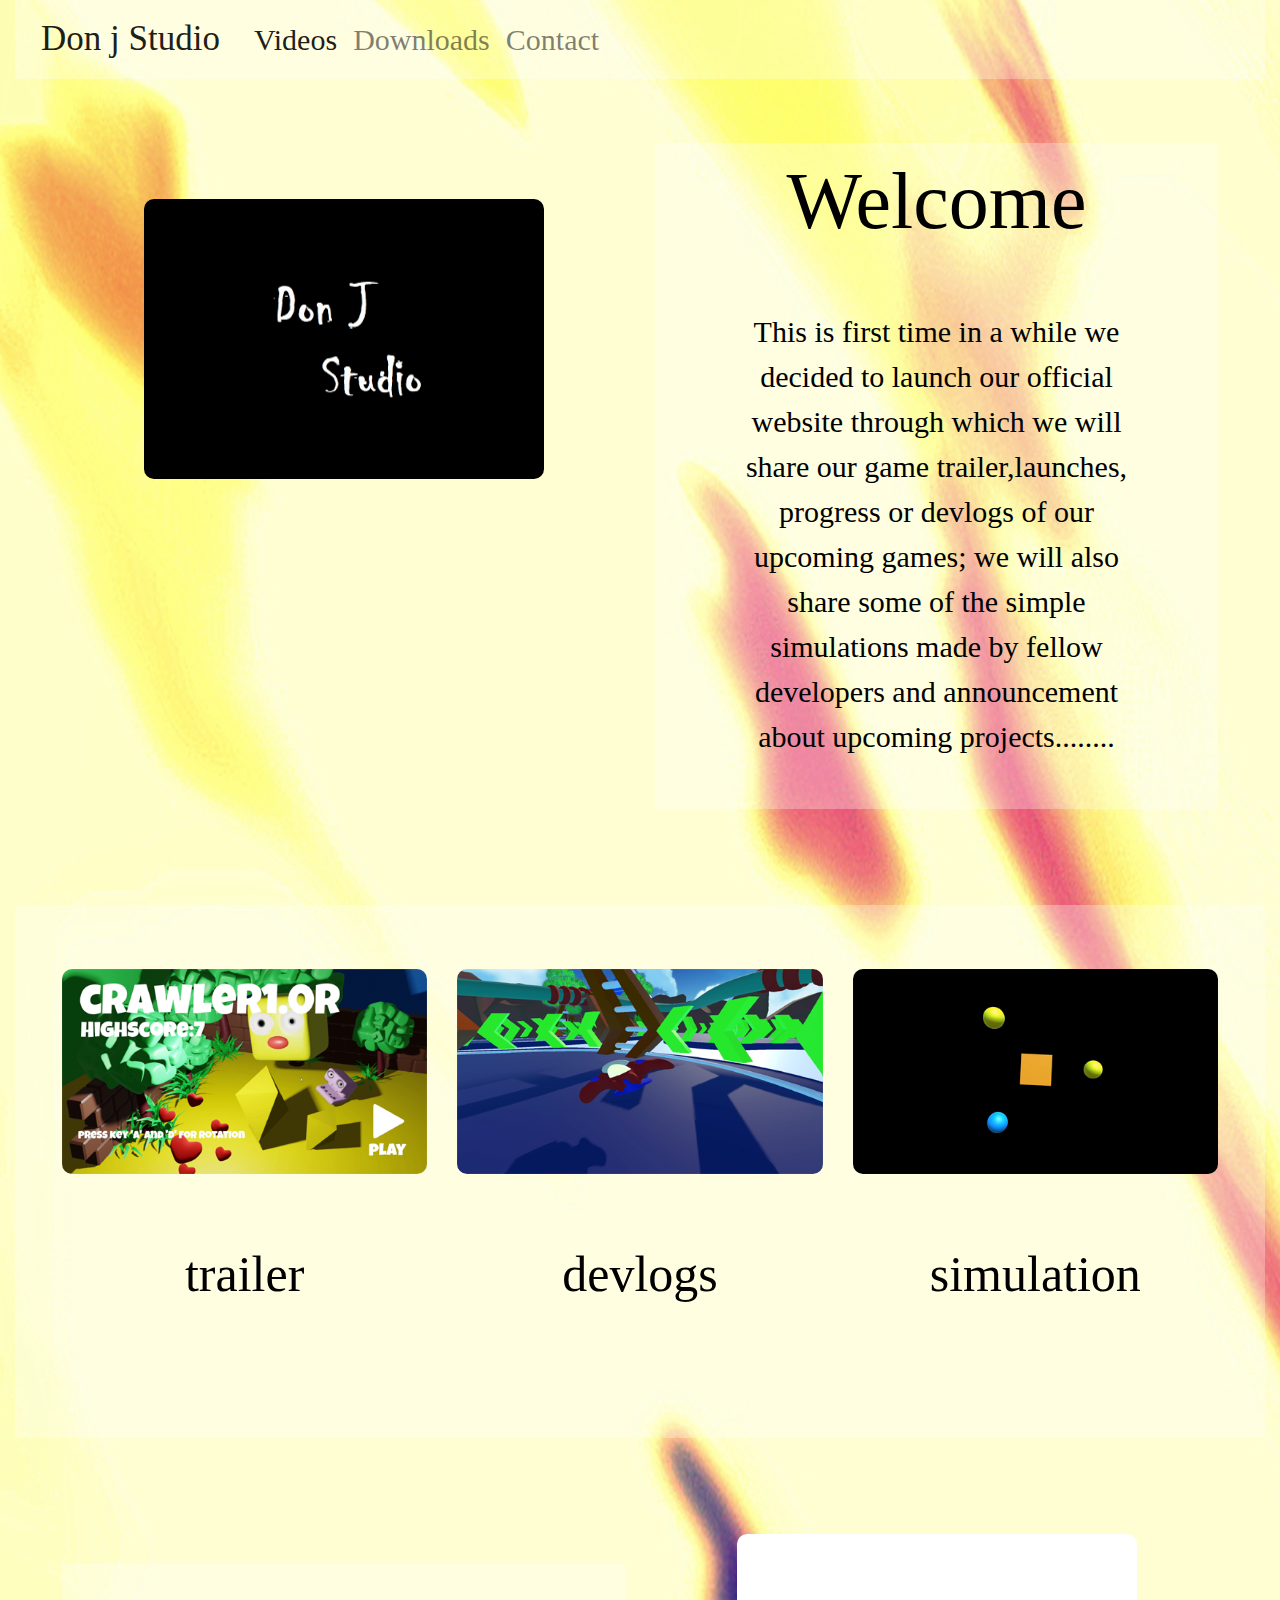
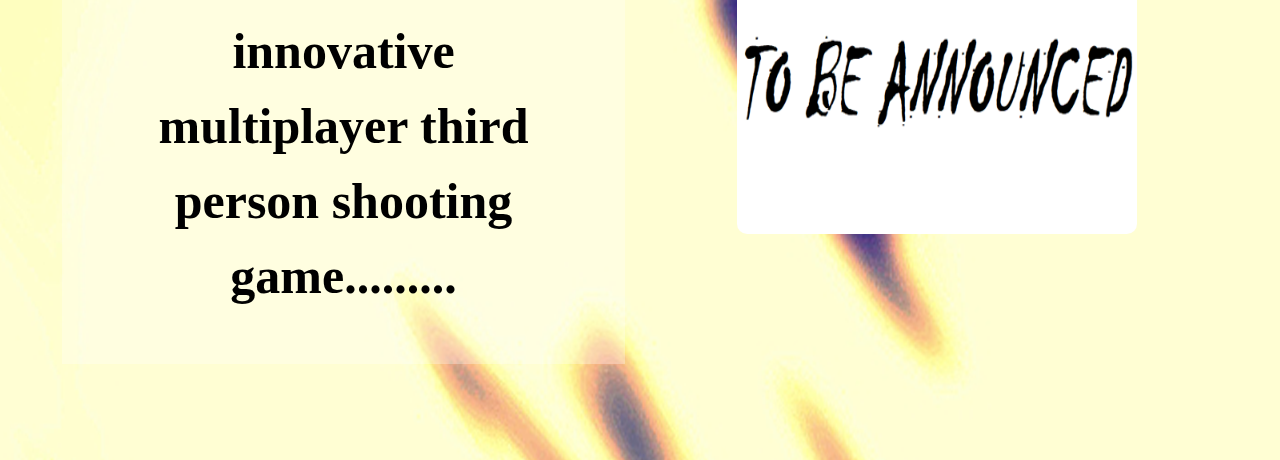
<file: INDEX.html>
<!DOCTYPE html>
<html lang="en">
<head>
    <meta charset="UTF-8">
    <meta name="viewport" content="width=device-width, initial-scale=1.0">
    <title>Don J Studio</title>
    <!--cssfiles-->
    <link rel="stylesheet" href="https://stackpath.bootstrapcdn.com/bootstrap/4.5.2/css/bootstrap.min.css" integrity="sha384-JcKb8q3iqJ61gNV9KGb8thSsNjpSL0n8PARn9HuZOnIxN0hoP+VmmDGMN5t9UJ0Z" crossorigin="anonymous">
    <link rel="stylesheet" href="style.css">
    <!--end-->

</head>
<body>

    <!--navbar-->
    
    

 <div class="container-fluid">
  
  <nav class="navbar navbar-expand-lg navbar-light alpha">
    <a class="navbar-brand title" href="index.html">Don  j Studio</a>
    <button class="navbar-toggler" type="button" data-toggle="collapse" data-target="#navbarNav" aria-controls="navbarNav" aria-expanded="false" aria-label="Toggle navigation">
      <span class="navbar-toggler-icon"></span>
    </button>
    <div class="collapse navbar-collapse" id="navbarNav">
      <ul class="navbar-nav">
        <li class="nav-item active">
          <a class="nav-link" href="videos.html">Videos</a>
        </li>
        <li class="nav-item">
          <a class="nav-link" href="product.html">Downloads</a>
        </li>
        <li class="nav-item">
          <a class="nav-link" href="contact.html">Contact</a>
        </li>
        
      </ul>
    </div>
  </nav>
 
 
    <!--end of navbar-->



<div class="jumbotron alpha3">
  <div class="container-fluid">
  
<!--intro-->
    <div class="row">
      
      
      <div class=" col-md-6 col-md-6">
        <div class="container size">
          <img  class="logo1"src="1.png">
        </div>

      </div>

      <div class="col-md-6 col-md-6">
        
        <div class="container alpha">
        <h1>Welcome</h1>
        <p>This is first time in a while we decided to launch our official
          website through which we will share our game trailer,launches,
          progress or devlogs
          of our upcoming games; we will also share some of the simple simulations
          made by fellow developers and announcement about upcoming projects........
        </p>
      </div>

      </div>
    </div>
    </div>

  


</div>


  <!--end of intro-->
  

  <!--content-->
  <div class="jumbotron alpha">
    <div class="container-fluid">



      <div class="row">
        <div class="col-sm-12">
          <div class="row">



            <div class="col-sm-12 col-lg-4">
              <img class="img-fluid imgCenter" src="trailer.png">
              <div class="row">
                <div class="col-sm-12">
                  <h3>trailer</h3>
                </div>
              
                
            </div>

            </div>



            <div class="col-sm-12 col-lg-4">
              <img class="img-fluid imgCenter" src="devlog.png">
              <div class="row">
                 <div class="col-sm-12">
                <h3>devlogs</h3>
              </div>
              
            </div>

            </div>



            <div class="col-sm-12 col-lg-4">
              <img class="img-fluid imgCenter" src="simulation.png">
              <div class="row">
                <div class="col-sm-12">
                  <h3>simulation</h3>
                </div>
              
            </div>

            </div>



          </div>
        </div>
      </div>
  </div>
</div>
  
  

  

  



<!--end of content-->

<!--under development announcement-->
<div class="jumbotron alpha3">
  <div class="container-fluid">
<div class="row">
  <div class=" col-md-6 col-md-6">
    <div class="comingsoon">
<div class="container alpha">
 
   
    <p class="para">
      innovative multiplayer third person shooting game.........
    </p>
  </div>

  </div>
</div>


  <div class=" col-md-6 col-md-6">
    <img class="amazing" src="BANNER.png">
  </div>


</div>
</div>
</div>
<!--end of announcement-->


<!--contact-->



<!--end of contact-->




</div>


 

      



    <!--script-->
    <script src="https://code.jquery.com/jquery-3.5.1.min.js" integrity="sha256-9/aliU8dGd2tb6OSsuzixeV4y/faTqgFtohetphbbj0=" crossorigin="anonymous"></script>
    <script src="https://stackpath.bootstrapcdn.com/bootstrap/4.5.2/js/bootstrap.bundle.min.js" integrity="sha384-LtrjvnR4Twt/qOuYxE721u19sVFLVSA4hf/rRt6PrZTmiPltdZcI7q7PXQBYTKyf" crossorigin="anonymous"></script>
    <script src="https://stackpath.bootstrapcdn.com/bootstrap/4.5.2/js/bootstrap.min.js" integrity="sha384-B4gt1jrGC7Jh4AgTPSdUtOBvfO8shuf57BaghqFfPlYxofvL8/KUEfYiJOMMV+rV" crossorigin="anonymous"></script>
</body>
</html>
</file>
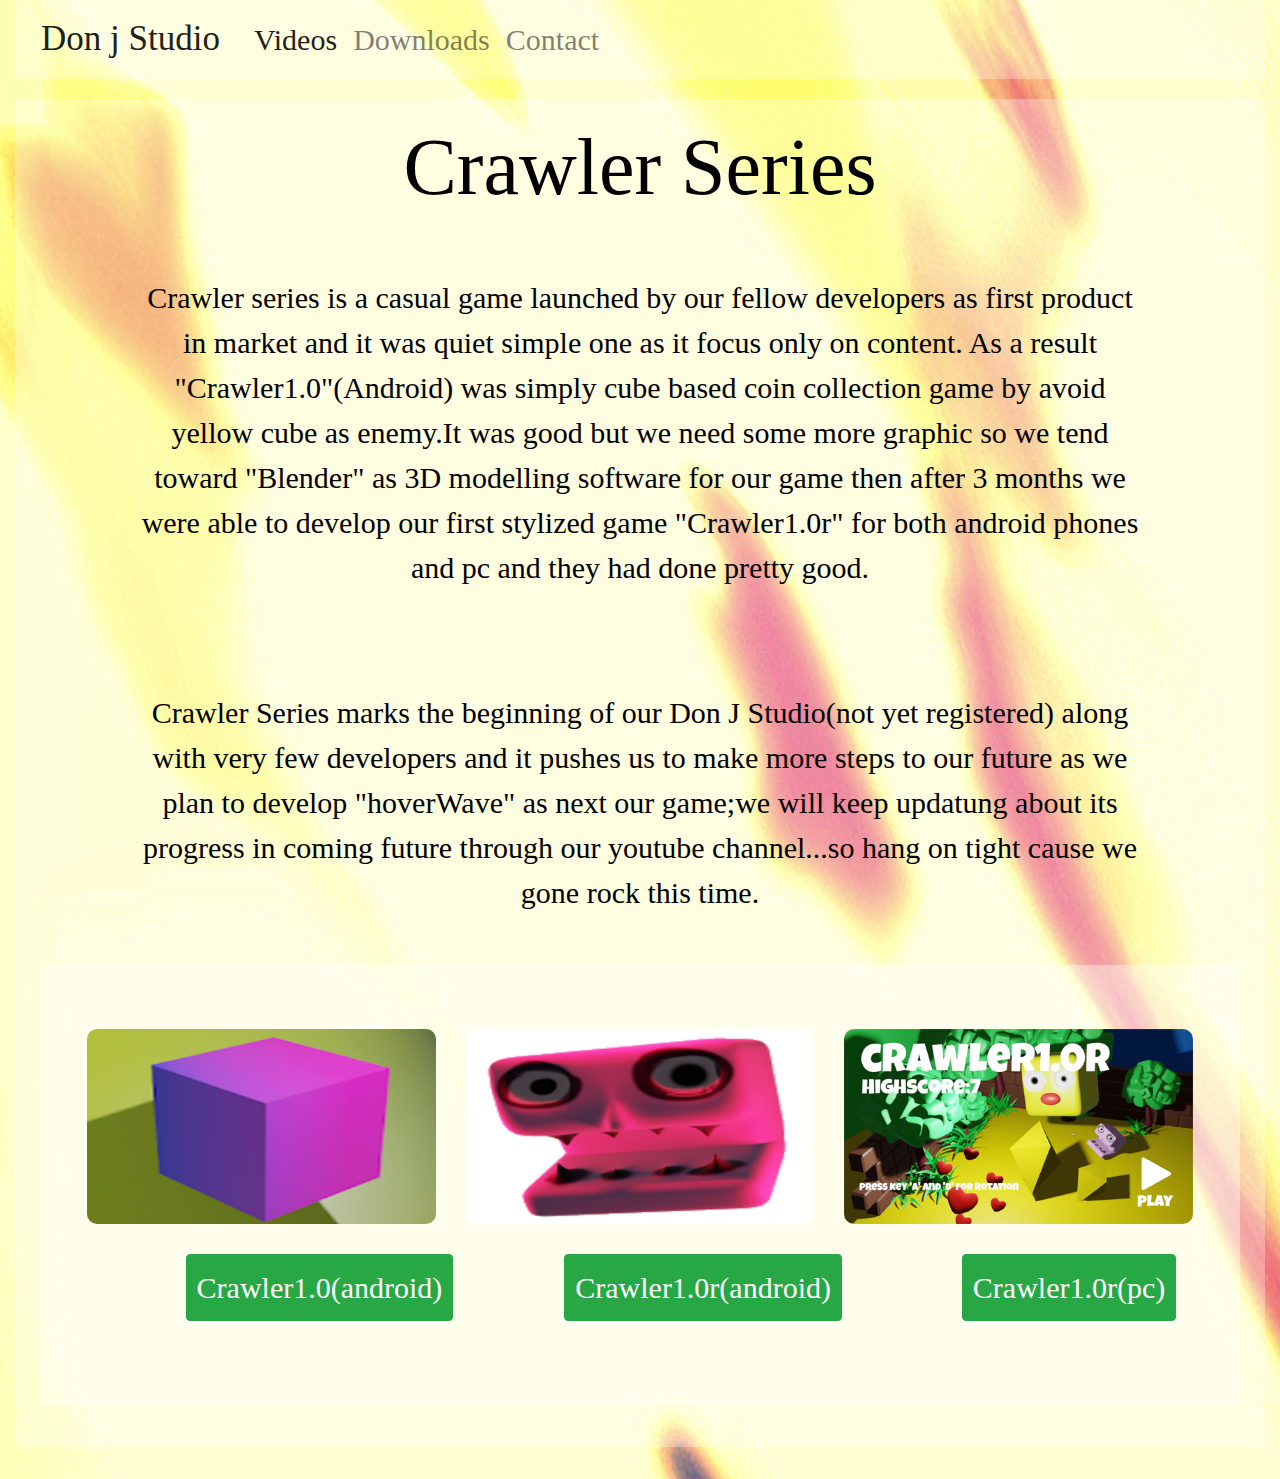
<file: product.html>
<!DOCTYPE html>
<html lang="en">
<head>
    <meta charset="UTF-8">
    <meta name="viewport" content="width=device-width, initial-scale=1.0">
    <title>Don J Studio</title>
    <!--cssfiles-->
    <link rel="stylesheet" href="https://stackpath.bootstrapcdn.com/bootstrap/4.5.2/css/bootstrap.min.css" integrity="sha384-JcKb8q3iqJ61gNV9KGb8thSsNjpSL0n8PARn9HuZOnIxN0hoP+VmmDGMN5t9UJ0Z" crossorigin="anonymous">
    <link rel="stylesheet" href="style2.css">
    <link rel="stylesheet" href="style.css">
    

   
    <!--end-->

</head>
<body class="product-background">


<div class="container-fluid">
   <!--navbar-->
    
    

 
  
   <nav class="navbar navbar-expand-lg navbar-light alpha">
    <a class="navbar-brand title" href="index.html">Don  j Studio</a>
    <button class="navbar-toggler" type="button" data-toggle="collapse" data-target="#navbarNav" aria-controls="navbarNav" aria-expanded="false" aria-label="Toggle navigation">
      <span class="navbar-toggler-icon"></span>
    </button>
    <div class="collapse navbar-collapse" id="navbarNav">
      <ul class="navbar-nav">
        <li class="nav-item active">
          <a class="nav-link" href="videos.html">Videos</a>
        </li>
        <li class="nav-item">
          <a class="nav-link" href="product.html">Downloads</a>
        </li>
        <li class="nav-item">
          <a class="nav-link" href="contact.html">Contact</a>
        </li>
        
      </ul>
    </div>
  </nav>
 
  
     <!--end of navbar-->

     <!--content-->

     <!--first video-->
  <div class="jumbotron alpha2">
    <div class="container-fluid">
      <div class="row">
        <!--content-->
        <div class="col-md-12 col-md-12">
          <div class="container">
          <h1>Crawler Series</h1>
          <p>
           Crawler series is a casual game launched by our fellow developers as first product in market and it was quiet simple one as it focus only on content.
        As a result "Crawler1.0"(Android) was simply cube based coin collection game by avoid yellow cube as enemy.It was good but we need some more graphic so we tend toward "Blender"
    as 3D modelling software for our game then after 3 months we were able to develop our first stylized game "Crawler1.0r" for both android phones and pc
and they had done pretty good.</p>
  
  
            <p>Crawler Series marks the beginning of our Don J Studio(not yet registered) along with very few developers and it pushes us to make more steps to our
            future as we plan to develop "hoverWave" as next our game;we will keep updatung about its progress in coming future through our youtube channel...so hang on tight cause we gone rock this time.

          </p>
        </div>
      </div>
      </div>
    
        <!--content-->
  
         <!--images and download option-->
         
             



               
         <div class="jumbotron alpha4">
          <div class="container-fluid">
      
      
      
            <div class="row">
              <div class="col-sm-12">
                <div class="row">
      
      
      
                  <div class="col-sm-12 col-lg-4">
                    <img class="img-fluid imgCenter" src="2.png">
                    <div class="row">
                      <div class="col-sm-12 change-look">
                        <button class="btn btn-success max1" onclick="location.href='https://play.google.com/store/apps/details?id=com.donjstudio.crawler';" target="_blank">
                          <div class="style3">
                            Crawler1.0(android)

                          </div>
                        </button>
                      </div>
                    
                      
                  </div>
      
                  </div>
      
      
      
                  <div class="col-sm-12 col-lg-4">
                    <img class="img-fluid imgCenter" src="5.png">
                    <div class="row">
                       <div class="col-sm-12 change-look">
                        <button class="btn btn-success max2" onclick="location.href='https://play.google.com/store/apps/details?id=com.DonJStudio.Crawler1r';" target="_blank">
                          <div class="style3">
                          
                          Crawler1.0r(android)
                        </div>
                        </button>
                    </div>
                    
                  </div>
      
                  </div>
      
      
      
                  <div class="col-sm-12 col-lg-4">
                    <img class="img-fluid imgCenter" src="3.png">
                    <div class="row">
                      <div class="col-sm-12 change-look1">
                        <button class="btn btn-success max3" onclick="location.href='https://ankesh-kumar.itch.io/crawler10r';" target="_blank"> <div class="style3">
                          
                          Crawler1.0r(pc)
                        </div>
                      </button>

                      </div>
                    
                  </div>
      
                  </div>
      
      
      
                </div>
              </div>
            </div>
        </div>
      </div>
        
        
      






           
         </div>


    <!--images and download option-->



    <!--end of content-->


</div>












      



    <!--script-->
    <script src="https://code.jquery.com/jquery-3.5.1.min.js" integrity="sha256-9/aliU8dGd2tb6OSsuzixeV4y/faTqgFtohetphbbj0=" crossorigin="anonymous"></script>
    <script src="https://stackpath.bootstrapcdn.com/bootstrap/4.5.2/js/bootstrap.bundle.min.js" integrity="sha384-LtrjvnR4Twt/qOuYxE721u19sVFLVSA4hf/rRt6PrZTmiPltdZcI7q7PXQBYTKyf" crossorigin="anonymous"></script>
    <script src="https://stackpath.bootstrapcdn.com/bootstrap/4.5.2/js/bootstrap.min.js" integrity="sha384-B4gt1jrGC7Jh4AgTPSdUtOBvfO8shuf57BaghqFfPlYxofvL8/KUEfYiJOMMV+rV" crossorigin="anonymous"></script>
</body>
</html>
</file>
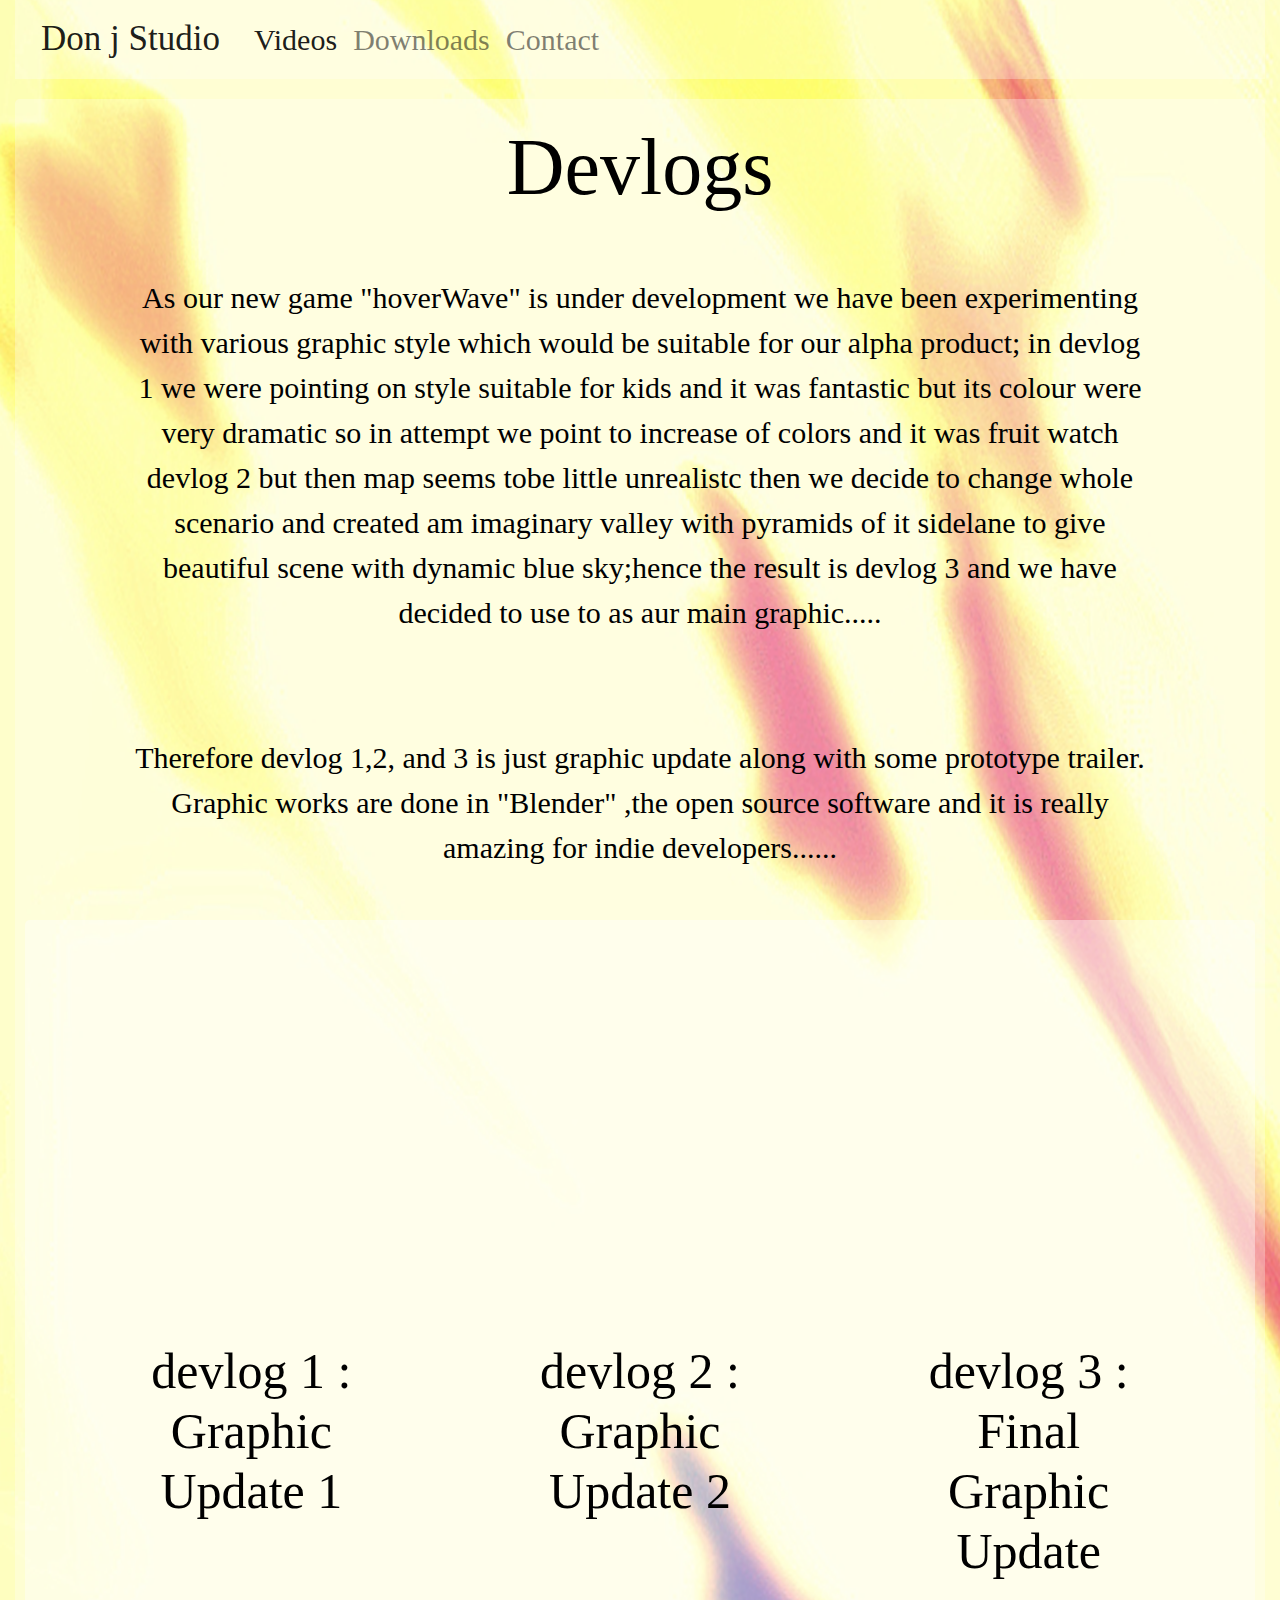
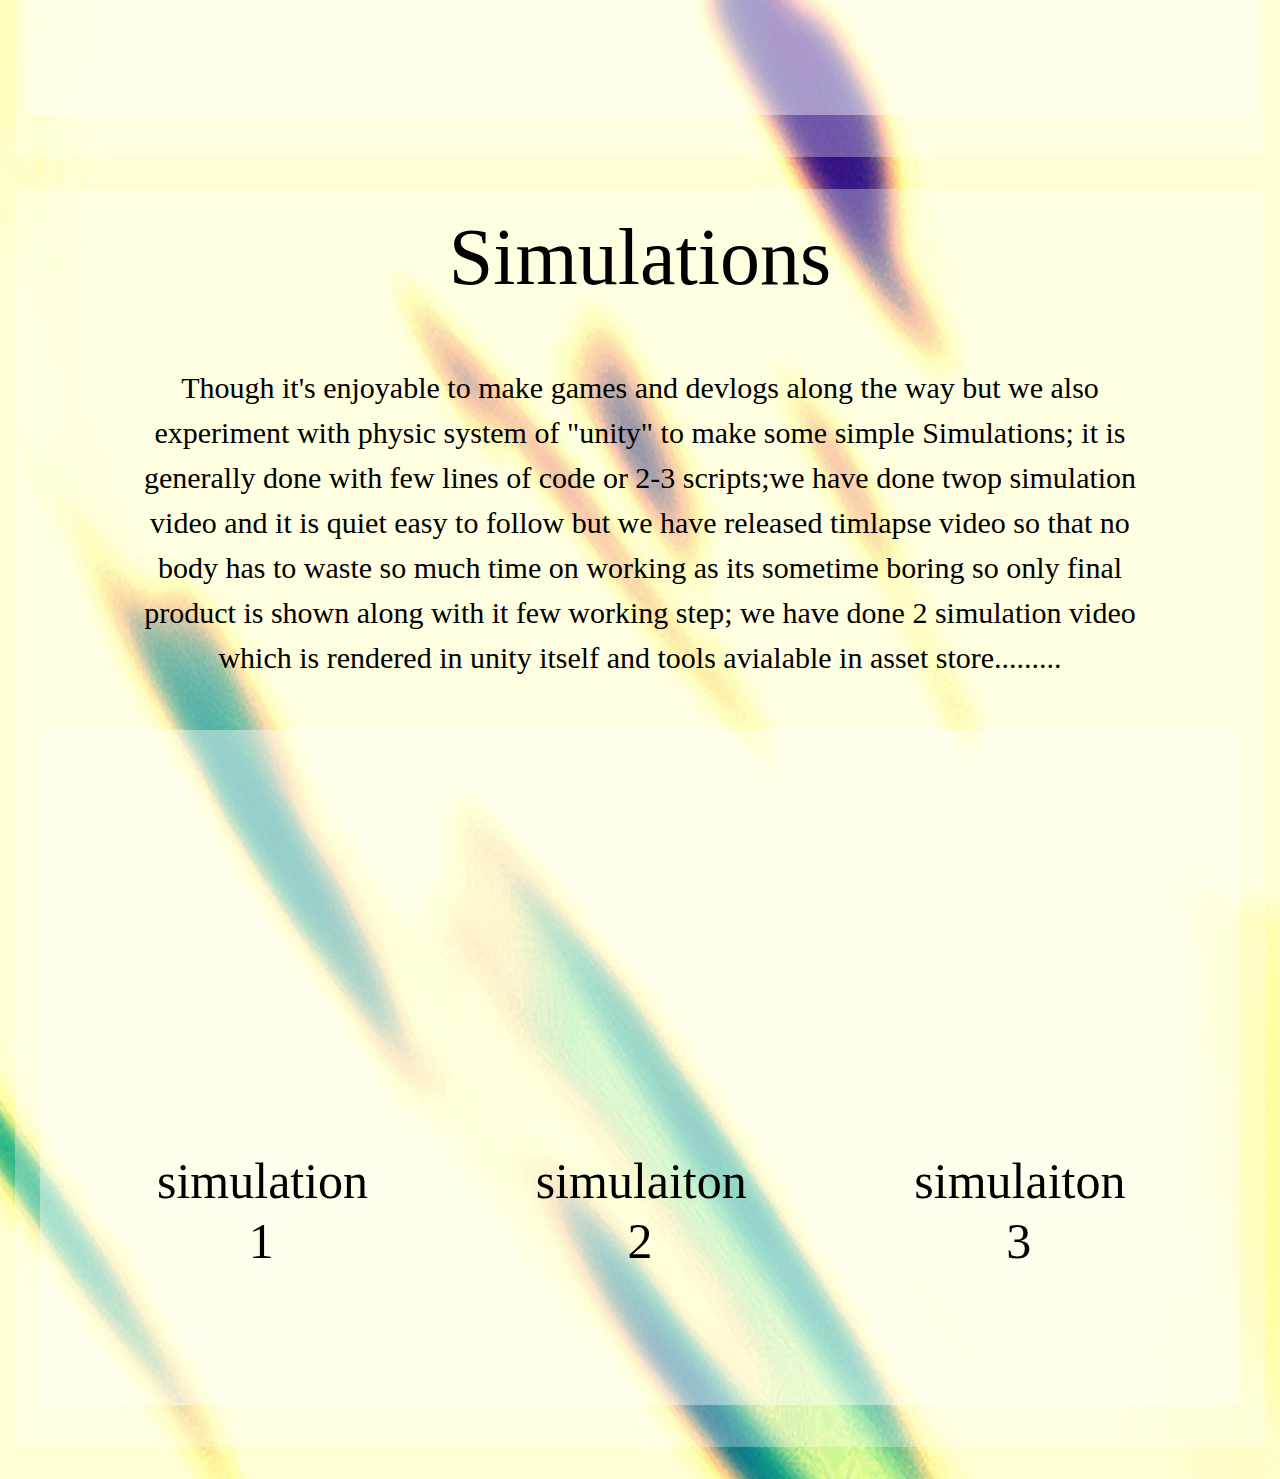
<file: videos.html>
<!DOCTYPE html>
<html lang="en">
<head>
    <meta charset="UTF-8">
    <meta name="viewport" content="width=device-width, initial-scale=1.0">
    <title>Don J Studio</title>
    <!--cssfiles-->
    <link rel="stylesheet" href="https://stackpath.bootstrapcdn.com/bootstrap/4.5.2/css/bootstrap.min.css" integrity="sha384-JcKb8q3iqJ61gNV9KGb8thSsNjpSL0n8PARn9HuZOnIxN0hoP+VmmDGMN5t9UJ0Z" crossorigin="anonymous">
    <link rel="stylesheet" href="style2.css">
    <link rel="stylesheet" href="style.css">
    

   
    <!--end-->

</head>
<body>


<div class="container-fluid">
   <!--navbar-->
    
    

 
  
   <nav class="navbar navbar-expand-lg navbar-light alpha">
    <a class="navbar-brand title" href="index.html">Don  j Studio</a>
    <button class="navbar-toggler" type="button" data-toggle="collapse" data-target="#navbarNav" aria-controls="navbarNav" aria-expanded="false" aria-label="Toggle navigation">
      <span class="navbar-toggler-icon"></span>
    </button>
    <div class="collapse navbar-collapse" id="navbarNav">
      <ul class="navbar-nav">
        <li class="nav-item active">
          <a class="nav-link" href="videos.html">Videos</a>
        </li>
        <li class="nav-item">
          <a class="nav-link" href="product.html">Downloads</a>
        </li>
        <li class="nav-item">
          <a class="nav-link" href="contact.html">Contact</a>
        </li>
        
      </ul>
    </div>
  </nav>
 
  
     <!--end of navbar-->














  <!--first video-->
  <div class="jumbotron alpha2">
  <div class="container-fluid">
    <div class="row">
      <!--content-->
      <div class="col-md-12 col-md-12">
        <div class="container">
        <h1>Devlogs</h1>
        <p>
          As our new game "hoverWave" is under development we have been experimenting with various graphic style which would be suitable for 
          our alpha product; in devlog 1 we were pointing on style suitable for kids and it was fantastic but its colour were very dramatic so in attempt we point 
          to increase of colors and it was fruit watch devlog 2 but then map seems tobe little unrealistc then we decide to change whole scenario and created am imaginary
          valley with pyramids of it sidelane to give beautiful scene with dynamic blue sky;hence the result is devlog 3 and we have decided to use to as aur main graphic.....</p>


          <p>Therefore devlog 1,2, and 3 is just graphic update along with some prototype trailer.
            Graphic works are done in "Blender" ,the open source software and it is really amazing for indie developers......
        </p>
      </div>
    </div>
  
      <!--content-->

      <!--video-->
      
      <div class="row">
      <div class="col-md-12 col-md-12">
        <DIV class="jumbotron alpha4">
        <div class="container-fluid">



          <div class="row">
            <div class="col-sm-12">
              <div class="row">
                <div class="col-sm-12 col-lg-4">
                  
                  <div class="rightside-col">
                    <iframe width="350" height="210" src="https://www.youtube.com/embed/Yhh8i_NLenU" frameborder="0" allow="accelerometer; autoplay; clipboard-write; encrypted-media; gyroscope; picture-in-picture" allowfullscreen></iframe>
                      </div>
                  
                  <div class="row">
                    <div class="col-sm-12">
                      <h3>devlog 1 : Graphic Update 1</h3>
                      
                      
                    </div>
                  
                </div>
    
                </div>
    
    
    
                <div class="col-sm-12 col-lg-4">
                 
                  <div class="rightside-col">
                    <iframe width="350" height="210" src="https://www.youtube.com/embed/Y9P1FFK5kyA" frameborder="0" allow="accelerometer; autoplay; clipboard-write; encrypted-media; gyroscope; picture-in-picture" allowfullscreen></iframe>
                      </div>
                     
                  <div class="row">
                     <div class="col-sm-12">
                    <h3>devlog 2 : Graphic Update 2</h3>
                   

                  </div>
                  
                </div>
    
                </div>
    
    
    
                <div class="col-sm-12 col-lg-4">
                  <div class="rightside-col">
                    <iframe width="350" height="210" src="https://www.youtube.com/embed/X9Bcx-zho9w" frameborder="0" allow="accelerometer; autoplay; clipboard-write; encrypted-media; gyroscope; picture-in-picture" allowfullscreen></iframe>
                      </div>
                     
                  <div class="row">
                      <h3>devlog 3 : Final Graphic Update</h3>
                    <div class="col-sm-12">
                      
                    </div>
                  
                </div>
    
                </div>
    
    
    
              </div>
            </div>
          </div>
      </div>
    </div>
  </div>
</DIV>
 
     <!--video-->


    </div>
  </div>
</div>
  <!--first video-->



<!--second video-->


 <div class="jumbotron alpha2">
  <div class="container-fluid">
   
   
    <!--content-->
   
    <div class="row">
        <div class="col-md-12 col-md-12">
        <div class="container">
        <h1>Simulations</h1>
        <p>
          Though it's enjoyable to make games and devlogs along the way but we also experiment with physic system of "unity" to make some simple Simulations;
          it is generally done with few lines of code or 2-3 scripts;we have done twop simulation video and it is quiet easy to follow but we have released 
          timlapse video so that no body has to waste so much time on working as its sometime boring so only final product is shown along with it few working step;

          we have done 2 simulation video which is rendered in unity itself and tools avialable in asset store.........

        </p>
      </div>
    </div>
  </div>
    
    <!--content-->



  
      

      <!--video--> <div class="row">
      <div class="col-md-12 col-md-12">
        <div class="jumbotron alpha4">
        <div class="container-fluid">



          <div class="row">
            <div class="col-sm-12">
              <div class="row">
                <div class="col-sm-12 col-lg-4">
                  
                  <div class="rightside-col">
                    <iframe width="350" height="210" src="https://www.youtube.com/embed/wZsfrkYLcH0" frameborder="0" allow="accelerometer; autoplay; clipboard-write; encrypted-media; gyroscope; picture-in-picture" allowfullscreen></iframe>
                      </div>
                  
                  <div class="row">
                    <div class="col-sm-12">
                      <h3>simulation 1</h3>
                      
                      
                    </div>
                  
                </div>
    
                </div>
    
    
    
                <div class="col-sm-12 col-lg-4">
                 
                  <div class="rightside-col">
                    <iframe width="350" height="210" src="https://www.youtube.com/embed/UPmqwza43G0" frameborder="0" allow="accelerometer; autoplay; clipboard-write; encrypted-media; gyroscope; picture-in-picture" allowfullscreen></iframe>
                      </div>
                     
                  <div class="row">
                     <div class="col-sm-12">
                    <h3>simulaiton 2</h3>
                   

                  </div>
                  
                </div>
    
                </div>
    
    
    
                <div class="col-sm-12 col-lg-4">
                  <div class="rightside-col">
                    <iframe width="350" height="210" src="https://www.youtube.com/embed/Bxd_IHgQ0nc" frameborder="0" allow="accelerometer; autoplay; clipboard-write; encrypted-media; gyroscope; picture-in-picture" allowfullscreen></iframe>
                      </div>
                     
                  <div class="row">
                    <div class="col-sm-12">
                      <h3>simulaiton 3</h3>
                      
                    </div>
                  
                </div>
    
                </div>
    
    
    
              </div>
            </div>
          </div>
      </div>
    </div>
  </div>
</div>





     
      
     <!--video-->


   </div>

    
  </div>
  
 

<!--second video-->


   



</div>
 

      



    <!--script-->
    <script src="https://code.jquery.com/jquery-3.5.1.min.js" integrity="sha256-9/aliU8dGd2tb6OSsuzixeV4y/faTqgFtohetphbbj0=" crossorigin="anonymous"></script>
    <script src="https://stackpath.bootstrapcdn.com/bootstrap/4.5.2/js/bootstrap.bundle.min.js" integrity="sha384-LtrjvnR4Twt/qOuYxE721u19sVFLVSA4hf/rRt6PrZTmiPltdZcI7q7PXQBYTKyf" crossorigin="anonymous"></script>
    <script src="https://stackpath.bootstrapcdn.com/bootstrap/4.5.2/js/bootstrap.min.js" integrity="sha384-B4gt1jrGC7Jh4AgTPSdUtOBvfO8shuf57BaghqFfPlYxofvL8/KUEfYiJOMMV+rV" crossorigin="anonymous"></script>
</body>
</html>
</file>
<file: style.css>
p{
    padding: 50px;
    text-align: center;
    margin: auto;
    font-family: 'Lucida Sans', 'Lucida Sans Regular', 'Lucida Grande', 'Lucida Sans Unicode', Geneva, Verdana, sans-serif;
    display: block;
    font-family:Chiller ;
    font-size: 30px;
    color: black;
}
h1{
    padding:10px;


    text-align: center;
    margin: auto;
    display: block;
    font-family:Chiller ;
    font-size: 80px;
    color: black;
}

h2{
    padding:10px;


    text-align: center;
    margin: auto;
    display: block;
    font-family:Chiller ;
    font-size: 50px;
    color: black;
}
h3{
    padding: 70px;
    text-align: center;
    margin: auto;
    display: block;
    font-family:Chiller ;
    font-size: 50px;
    color:black;
}

a{
  
    padding: 10px;
    font-family:Chiller ;
    font-size: 30px;
    color: black;

}
.title{
    
    font-family:Chiller ;
    font-size: 35px;
    color: black;
}

.logo1{
   
    border-radius: 10px;
    height:280px;
    width: 400px;
    margin: auto;
    display: block;
    
    

}
img{
    border-radius: 10px;
    height:300px;
    width: 400px;
    margin: auto;
    display: block;

    
}
.size{
    display: block;
    padding-top: 10%;
}
.alpha{
    background-color:
rgba(255, 255, 255, .3)}
.alpha3{
    background-color:
rgba(255, 255, 255, 0)}


.para{
text-align: center;
font-size: 50px;
font-weight: bolder;
font-family:Chiller ;


}

.comingsoon{
    display: block;
    padding-top:30px;
   
}

body{
    background-image: url("background.png");
    
}
</file>
<file: style2.css>
body{
    background-color:url("background.png");
    
}
.product-background{
    background-color: black;
}

.alpha{
    background-color:
rgba(255, 255, 255, .3);
}


.alpha2{
    background-color: rgba(255, 255, 255, .3);
    padding: 10px;
    margin-top: 20px;
}


.title{
    font-family:Chiller ;
    font-size: 35px;
    color: black;
}


a{
  
    padding: 10px;
    font-family:Chiller ;
    font-size: 30px;
    color: black;

}

.alpha4{
    background-color: rgba(255, 255, 255, .4);

}

p{
    padding: 50px;
    text-align: center;
    margin: auto;
    
    display: block;
    font-family:Chiller ;
    font-size: 30px;
    color: black;
}
h1{
    padding:10px;


    text-align: center;
    margin: auto;
    display: block;
    font-family:Chiller ;
    font-size: 80px;
    color: black;
}

h2{
    padding:10px;


    text-align: center;
    margin: auto;
    display: block;
    font-family:Chiller ;
    font-size: 50px;
    color: black;
}
h3{
   
    
    text-align: center;
    margin: auto;
    display: block;
    font-family:Chiller ;
    font-size: 50px;
    color:black;
}

h4{
    text-align: center;
    margin: auto;
    display: block;
    font-family:Chiller ;
    font-size: 50px;
    color:black;
}

.rightside-col{
   
    padding:35px;

    margin: auto;
}
.change-look{
    padding-top: 30px;
    
    display: block;
    padding-left: 30%;
    padding-bottom: 20px;
}
.change-look1{
    padding-top: 30px;
    display: block;
    padding-left: 35%;
    padding-bottom: 20px;
}



  .max1,.max2,.max3{
      padding: 10px;
  }

  .style3{
      font-family: chiller;
      font-size: 30px;
  }
</file>
